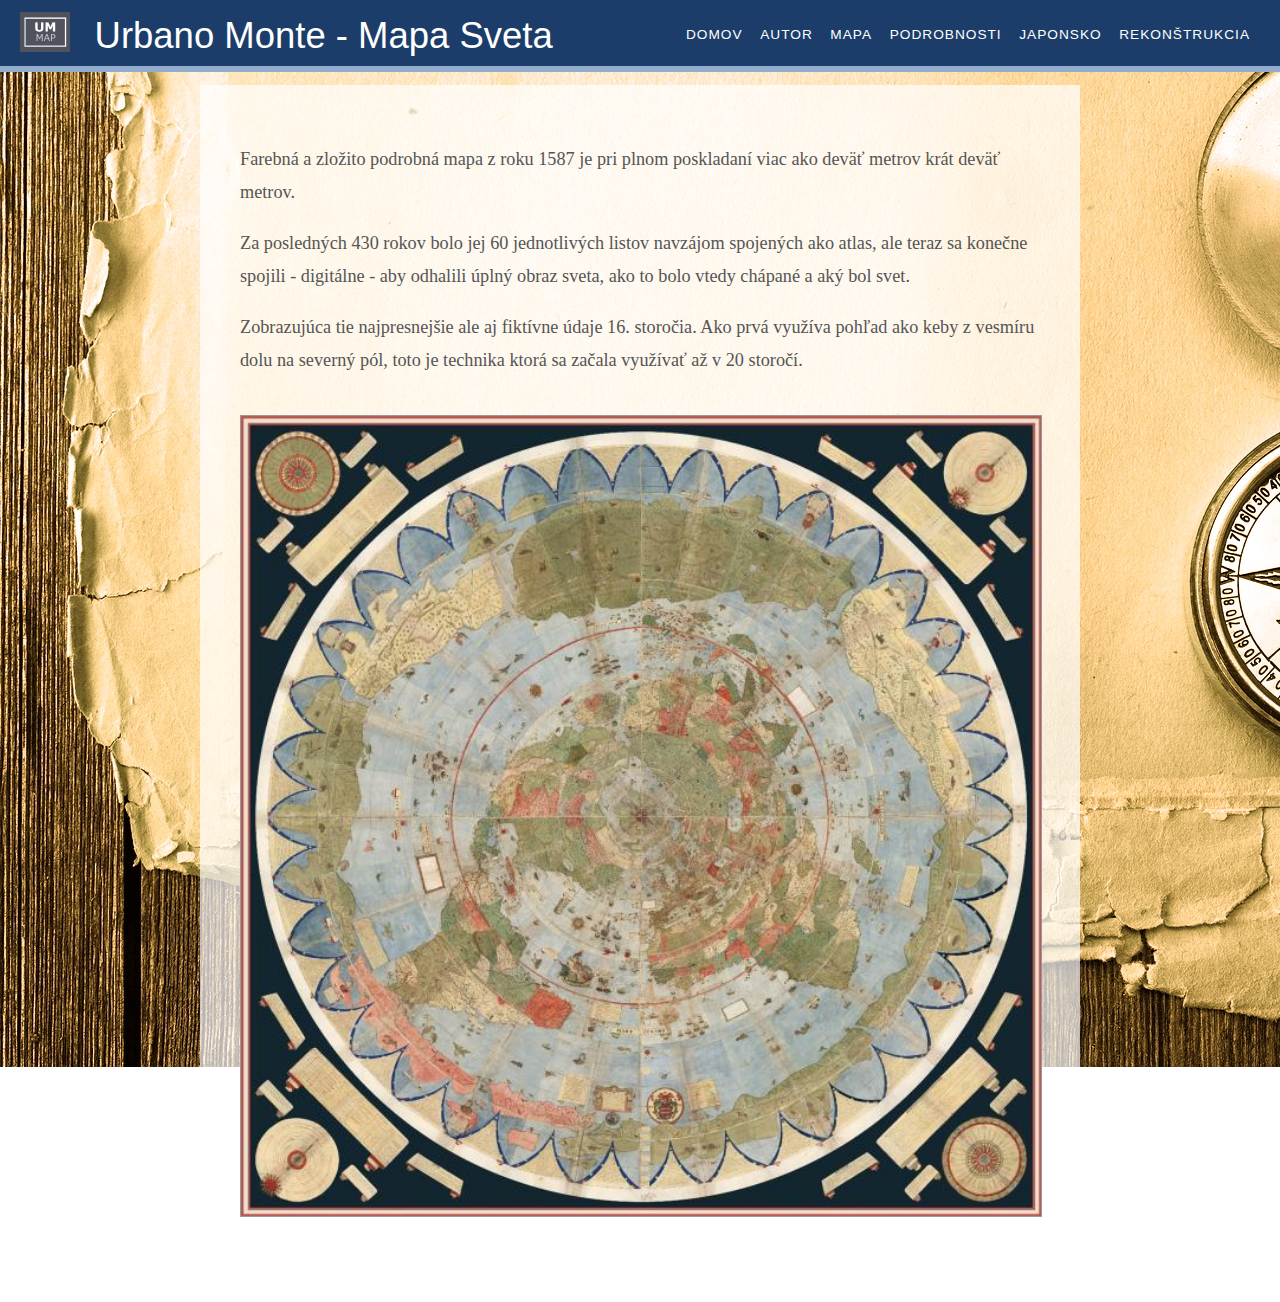
<file: index.html>
<!DOCTYPE html>
<html>

<head>
  <meta charset="utf-8">
  <title>Urbano Monte - Domov</title>
  <link rel="stylesheet" href="css/reset.css">
  <link rel="stylesheet" href="css/style.css">
</head>

<body>
    <div class="menu">
      <img class="menu_align" id="logo" src="images/logo.png" alt="Logo">
      <h1 class="menu_align" id="title">Urbano Monte - Mapa Sveta</h1>
      <p class="menu_align" id="sub_menu">
        <a href="index.html">Domov</a>
        <a href="urbano_monte_autor.html">Autor</a>
        <a href="mapa.html">Mapa</a>
        <a href="podrobnosti.html">Podrobnosti</a>
        <a href="japonsko.html">Japonsko</a>
        <a href="rekonstrukcia.html">Rekonštrukcia</a>
      </p>
    </div>

  <div class="container">
    <p>Farebná a zložito podrobná mapa z roku 1587 je pri plnom poskladaní viac ako deväť metrov krát deväť metrov.</p>

    <p>Za posledných 430 rokov bolo jej 60 jednotlivých listov navzájom spojených ako atlas, ale teraz sa konečne spojili - digitálne - aby odhalili úplný obraz sveta, ako to bolo vtedy chápané a aký bol svet.</p>

    <p>Zobrazujúca tie najpresnejšie ale aj fiktívne údaje 16. storočia. Ako prvá využíva pohľad ako keby z vesmíru dolu na severný pól, toto je technika ktorá sa začala využívať až v 20 storočí.</p>
    <img src="images/zlozenamapa.jpg" alt="Mapa">
  </div>

</body>

</html>

<!--
1. tabulka
2. zoznam - cislovany alebo nie
3. 5x obrazok
4. 5x podstranka
5. class a id
-->
</file>
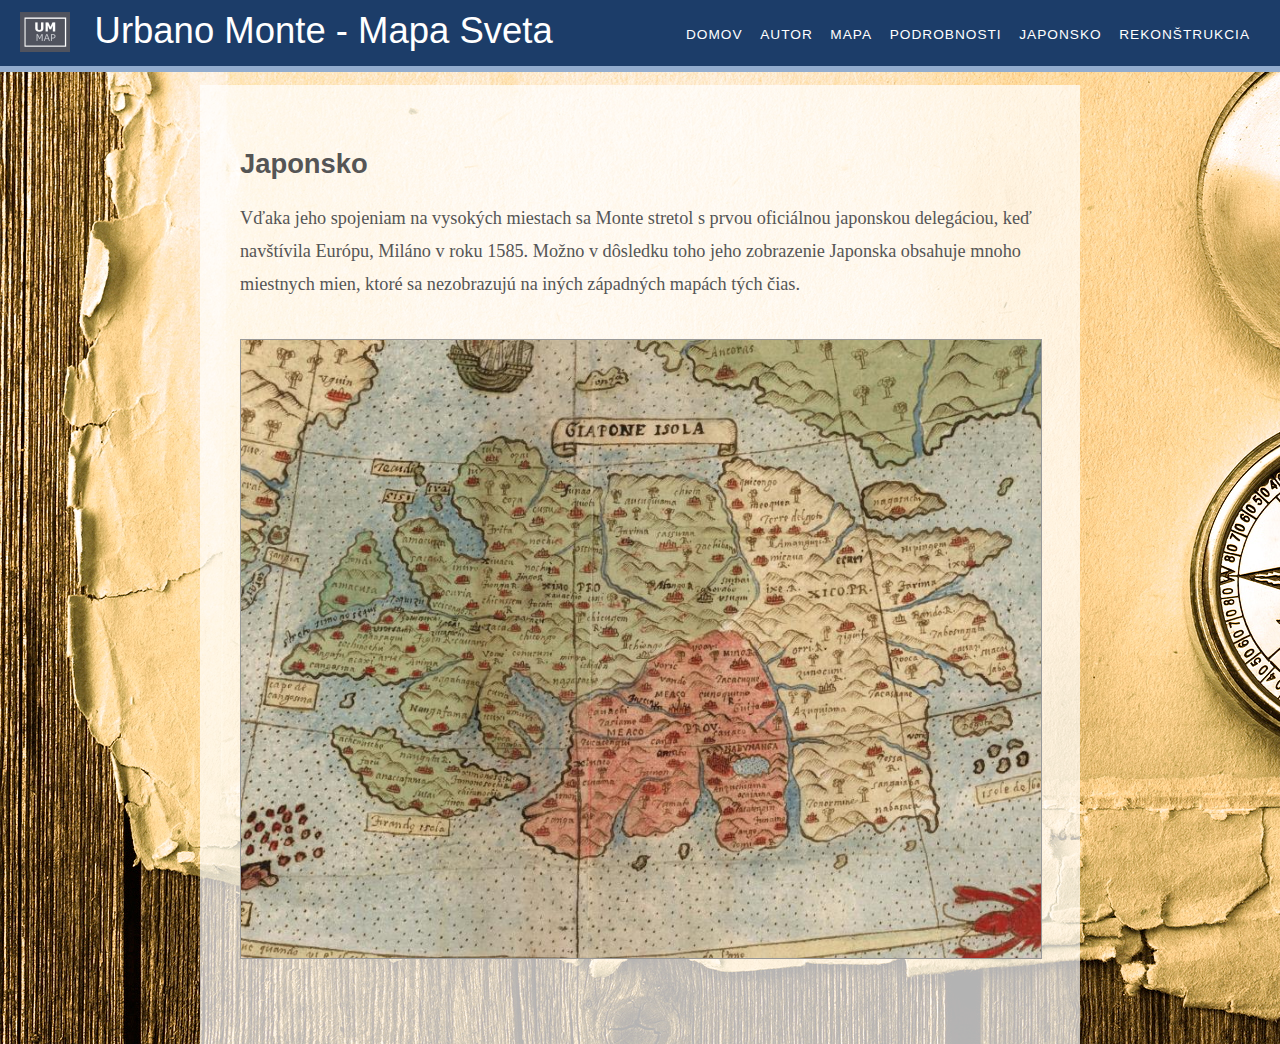
<file: japonsko.html>
<!DOCTYPE html>
<html>
  <head>
    <meta charset="utf-8">
    <title>Urbano Monte - Japonsko</title>
    <link rel="stylesheet" href="css/reset.css">
    <link rel="stylesheet" href="css/style.css">
  </head>
  <body>
    <div class="menu">
      <!-- LOGO -->
      <img class="menu_align" id="logo" src="images/logo.png" alt="Logo">
      <h1 class="menu_align" id="main_menu">Urbano Monte - Mapa Sveta</h1>
      <p class="menu_align" id="sub_menu">
        <a href="index.html">Domov</a>
        <a href="urbano_monte_autor.html">Autor</a>
        <a href="mapa.html">Mapa</a>
        <a href="podrobnosti.html">Podrobnosti</a>
        <a href="japonsko.html">Japonsko</a>
        <a href="rekonstrukcia.html">Rekonštrukcia</a>
      </p>
      <!-- MENU -->
    </div>

    <div class="container">
      <h2>Japonsko</h2>
      <p>Vďaka jeho spojeniam na vysokých miestach sa Monte stretol s prvou oficiálnou japonskou delegáciou, keď navštívila Európu, Miláno v roku 1585. Možno v dôsledku toho jeho zobrazenie Japonska obsahuje mnoho miestnych mien, ktoré sa nezobrazujú na iných západných mapách tých čias.</p>
      <img src="images/japonsko.jpg" alt="Mapa Japonska">
    </div>
  </body>
</html>
</file>
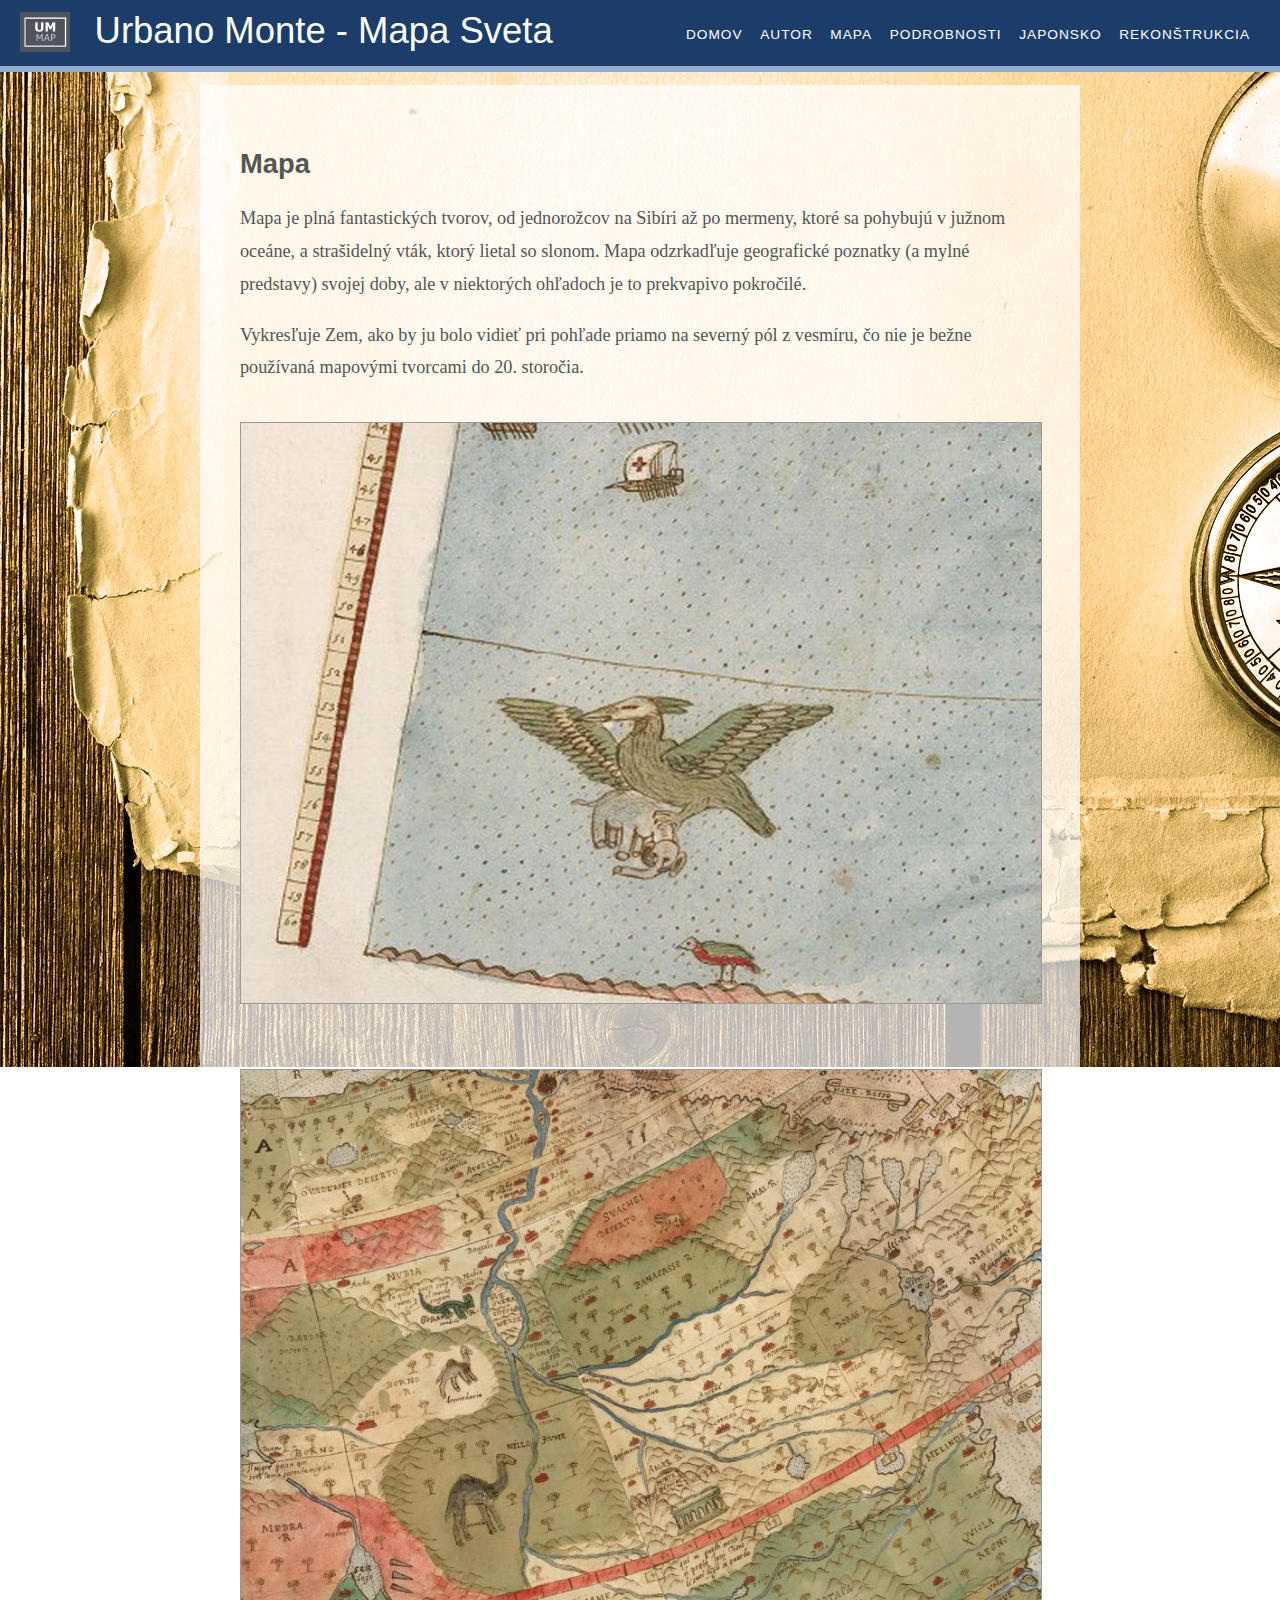
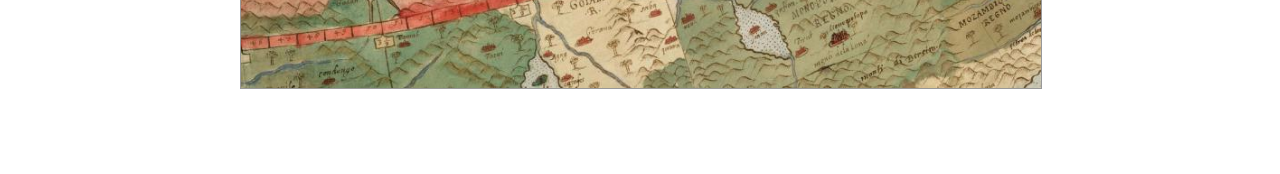
<file: mapa.html>
<!DOCTYPE html>
<html>
  <head>
    <meta charset="utf-8">
    <title>Urbano Monte - Mapa</title>
    <link rel="stylesheet" href="css/reset.css">
    <link rel="stylesheet" href="css/style.css">
  </head>
  <body>
    <div class="menu">
      <!-- LOGO -->
      <img class="menu_align" id="logo" src="images/logo.png" alt="Logo">
      <h1 class="menu_align" id="main_menu">Urbano Monte - Mapa Sveta</h1>
      <p class="menu_align" id="sub_menu">
        <a href="index.html">Domov</a>
        <a href="urbano_monte_autor.html">Autor</a>
        <a href="mapa.html">Mapa</a>
        <a href="podrobnosti.html">Podrobnosti</a>
        <a href="japonsko.html">Japonsko</a>
        <a href="rekonstrukcia.html">Rekonštrukcia</a>
      </p>
      <!-- MENU -->
    </div>

    <div class="container">
      <h2>Mapa</h2>
      <p>Mapa je plná fantastických tvorov, od jednorožcov na Sibíri až po mermeny, ktoré sa pohybujú v južnom oceáne, a strašidelný vták, ktorý lietal so slonom. Mapa odzrkadľuje geografické poznatky (a mylné predstavy) svojej doby, ale v niektorých ohľadoch je to prekvapivo pokročilé.</p>

      <p>Vykresľuje Zem, ako by ju bolo vidieť pri pohľade priamo na severný pól z vesmíru, čo nie je bežne používaná mapovými tvorcami do 20. storočia.</p>
      <img src="images/vtak.jpg" alt="Fantastický tvor">
      <img src="images/zvierata.jpg" alt="Zvierata">
    </div>
  </body>
</html>
</file>
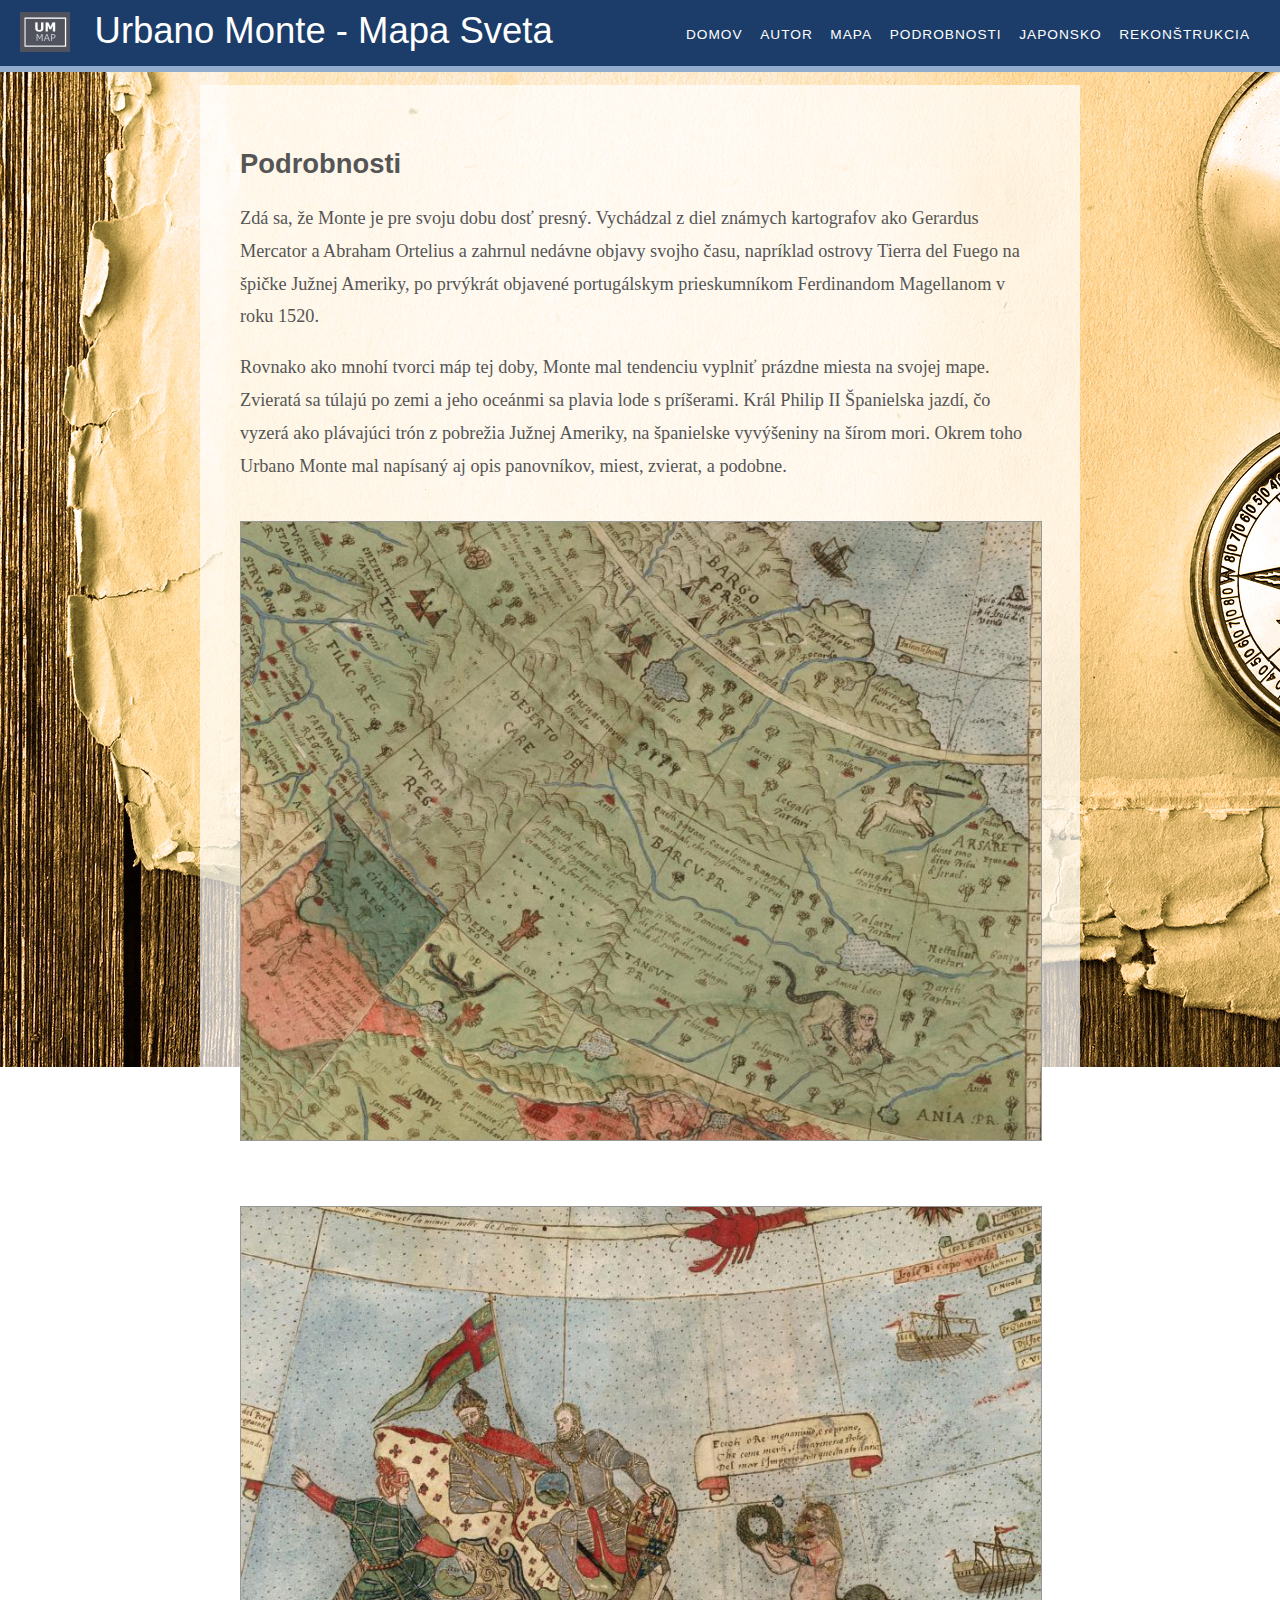
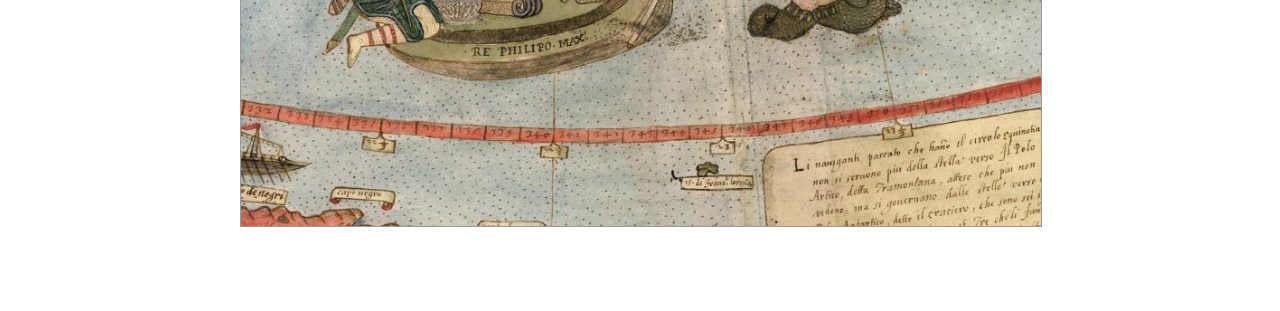
<file: podrobnosti.html>
<!DOCTYPE html>
<html>
  <head>
    <meta charset="utf-8">
    <title>Urbano Monte - Podrobnosti</title>
    <link rel="stylesheet" href="css/reset.css">
    <link rel="stylesheet" href="css/style.css">
  </head>
  <body>
    <div class="menu">
      <!-- LOGO -->
      <img class="menu_align" id="logo" src="images/logo.png" alt="Logo">
      <h1 class="menu_align" id="main_menu">Urbano Monte - Mapa Sveta</h1>
      <p class="menu_align" id="sub_menu">
        <a href="index.html">Domov</a>
        <a href="urbano_monte_autor.html">Autor</a>
        <a href="mapa.html">Mapa</a>
        <a href="podrobnosti.html">Podrobnosti</a>
        <a href="japonsko.html">Japonsko</a>
        <a href="rekonstrukcia.html">Rekonštrukcia</a>
      </p>
      <!-- MENU -->
    </div>

    <div class="container">
      <h2>Podrobnosti</h2>
      <p>Zdá sa, že Monte je pre svoju dobu dosť presný. Vychádzal z diel známych kartografov ako Gerardus Mercator a Abraham Ortelius a zahrnul nedávne objavy svojho času, napríklad ostrovy Tierra del Fuego na špičke Južnej Ameriky, po prvýkrát objavené portugálskym prieskumníkom Ferdinandom Magellanom v roku 1520.</p>

      <p>Rovnako ako mnohí tvorci máp tej doby, Monte mal tendenciu vyplniť prázdne miesta na svojej mape. Zvieratá sa túlajú po zemi a jeho oceánmi sa plavia lode s príšerami. Král Philip II Španielska jazdí, čo vyzerá ako plávajúci trón z pobrežia Južnej Ameriky, na španielske vyvýšeniny na šírom mori. Okrem toho Urbano Monte mal napísaný aj opis panovníkov, miest, zvierat, a podobne.</p>
      <img src="images/krajina.jpg" alt="Krajina">
      <img src="images/lodka.jpg" alt="Lodka">
    </div>
  </body>
</html>
</file>
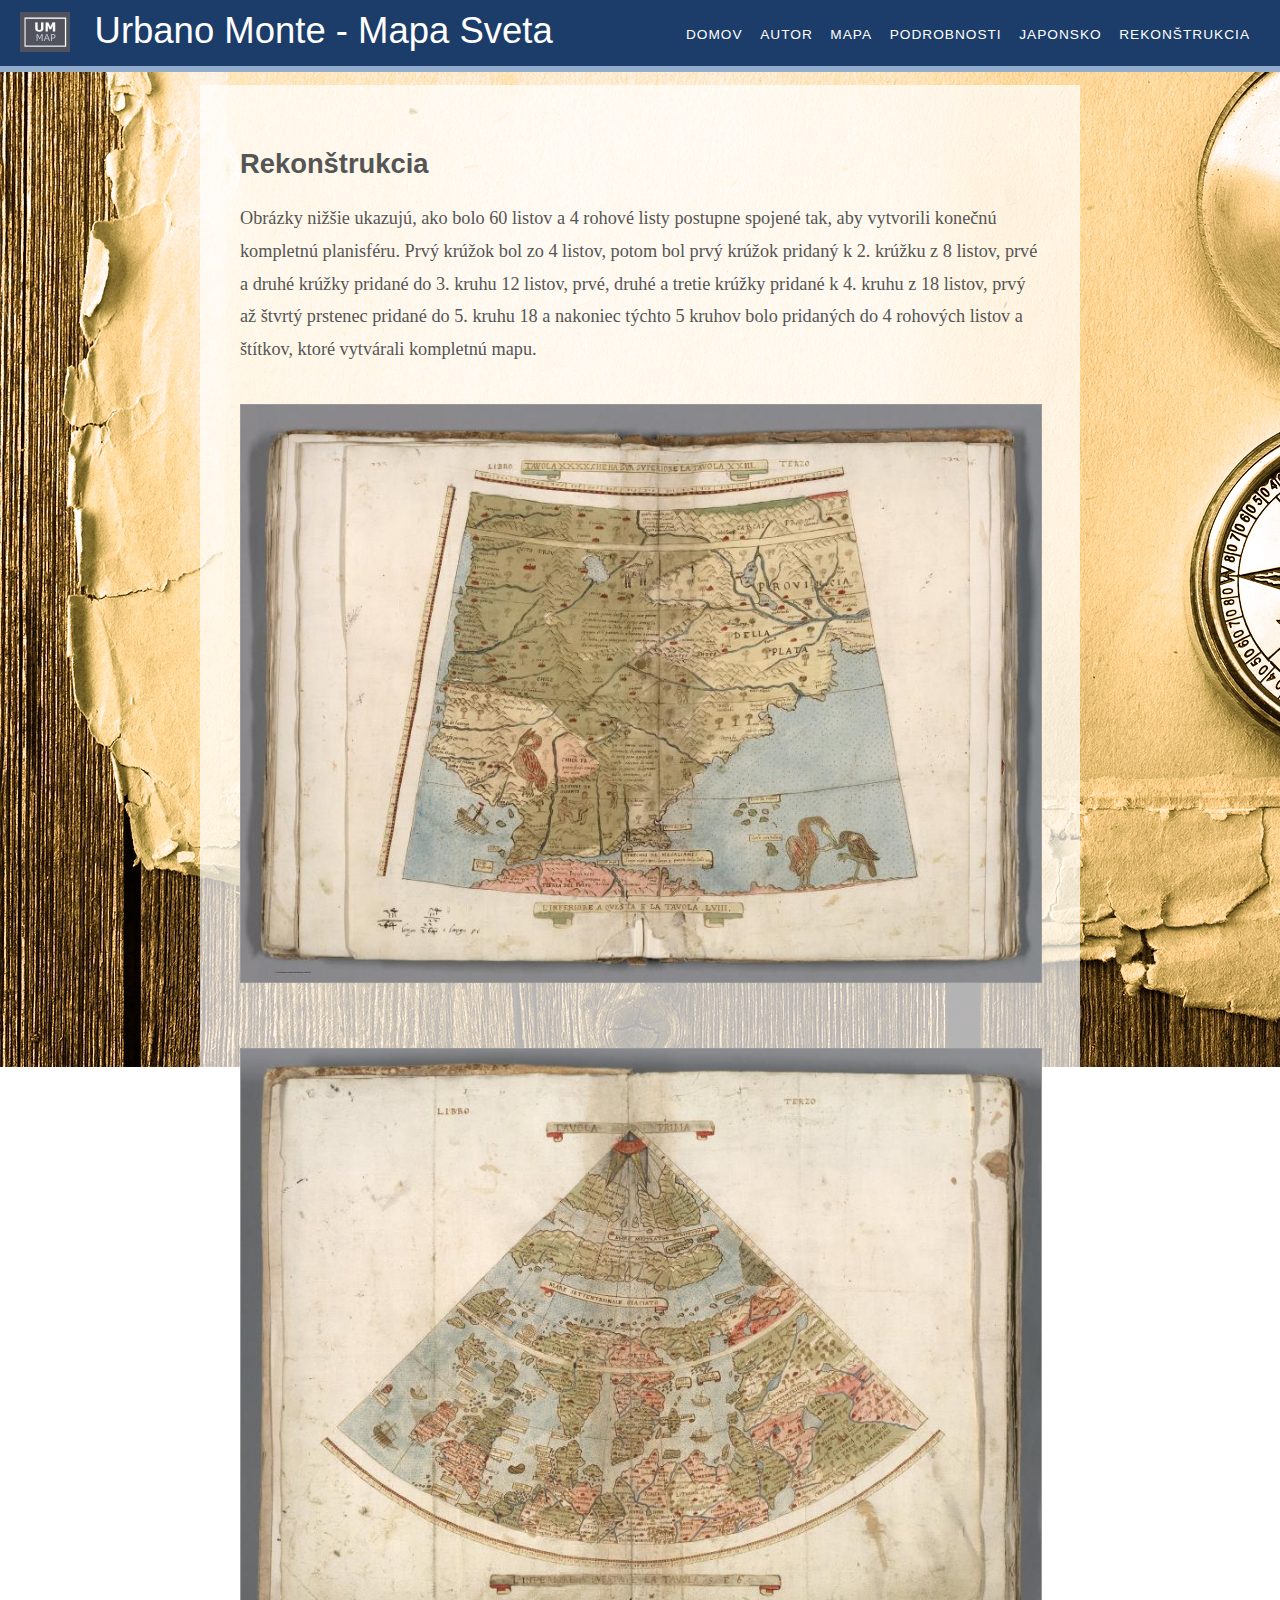
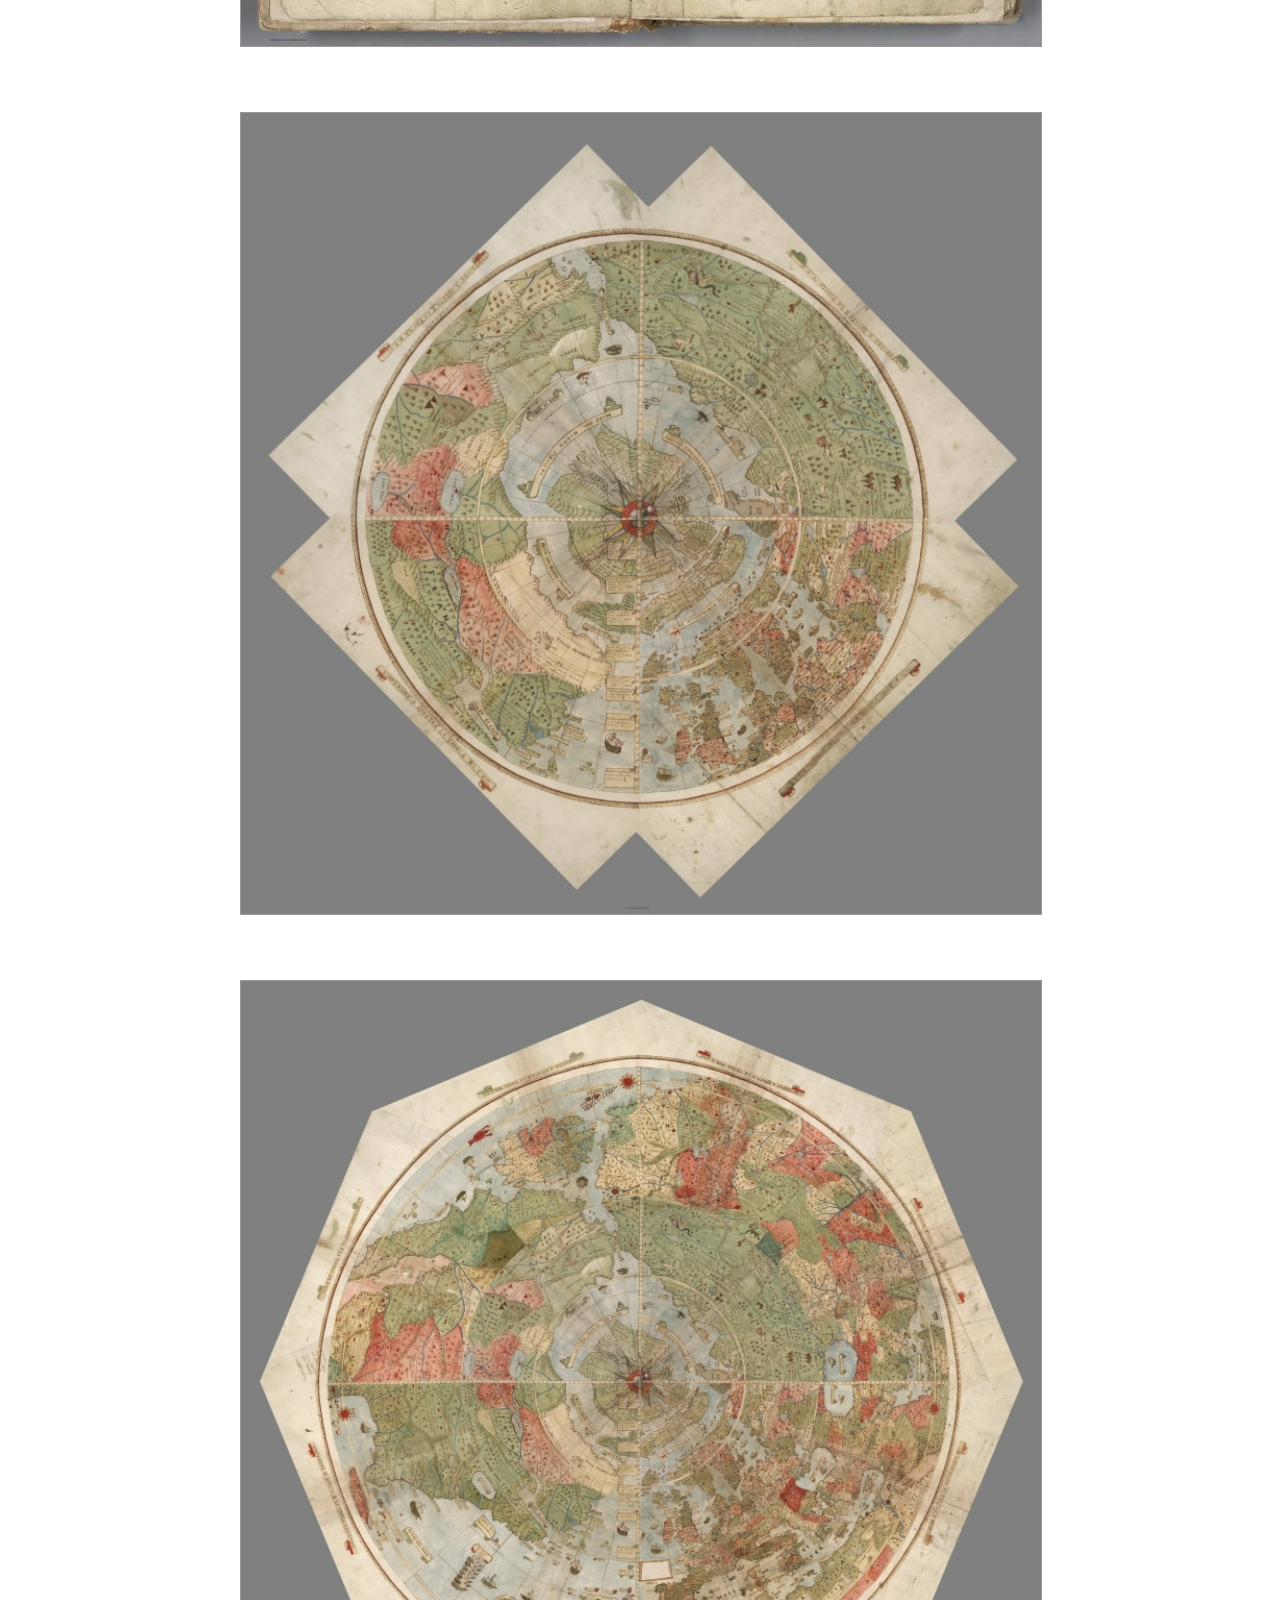
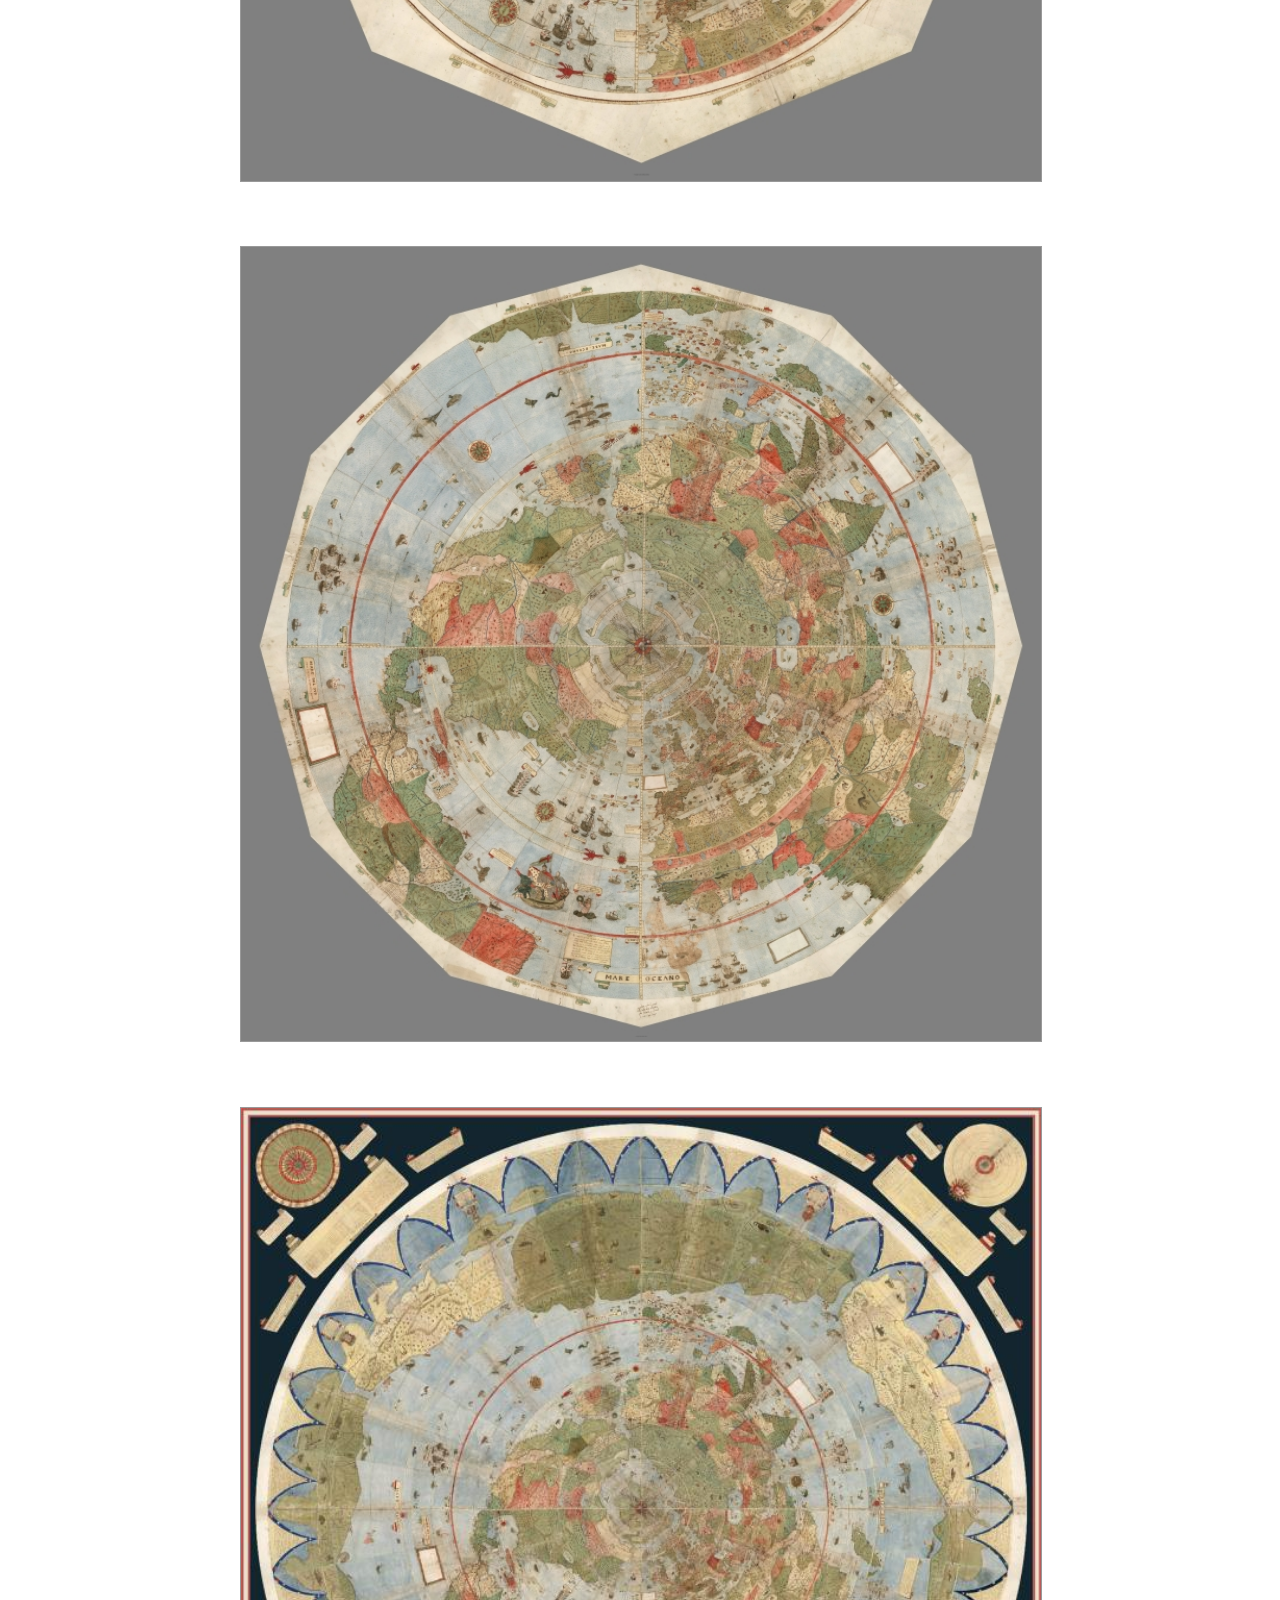
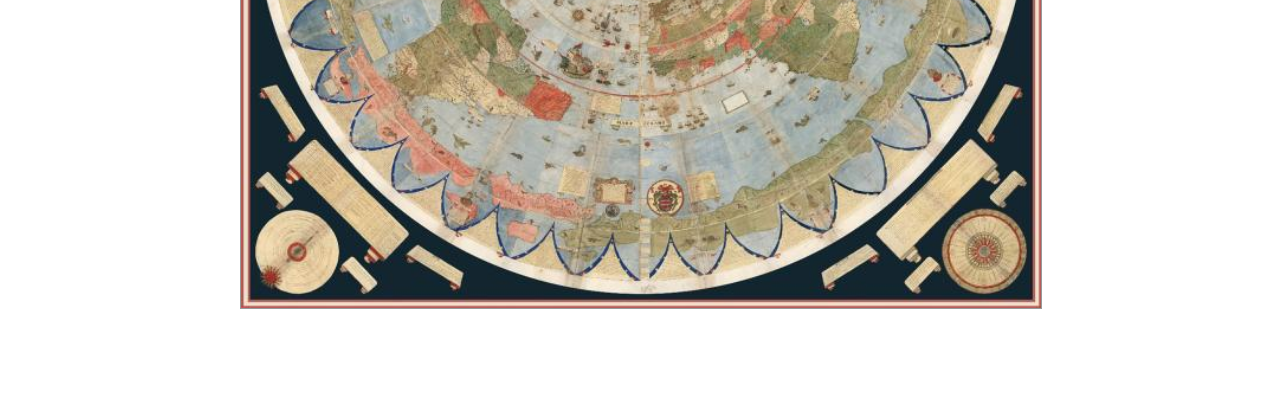
<file: rekonstrukcia.html>
<!DOCTYPE html>
<html>
  <head>
    <meta charset="utf-8">
    <title>Urbano Monte - Rekonštrukcia</title>
    <link rel="stylesheet" href="css/reset.css">
    <link rel="stylesheet" href="css/style.css">
  </head>
  <body>
    <div class="menu">
      <!-- LOGO -->
      <img class="menu_align" id="logo" src="images/logo.png" alt="Logo">
      <h1 class="menu_align" id="main_menu">Urbano Monte - Mapa Sveta</h1>
      <p class="menu_align" id="sub_menu">
        <a href="index.html">Domov</a>
        <a href="urbano_monte_autor.html">Autor</a>
        <a href="mapa.html">Mapa</a>
        <a href="podrobnosti.html">Podrobnosti</a>
        <a href="japonsko.html">Japonsko</a>
        <a href="rekonstrukcia.html">Rekonštrukcia</a>
      </p>
      <!-- MENU -->
    </div>

    <div class="container">
      <h2>Rekonštrukcia</h2>
      <p>Obrázky nižšie ukazujú, ako bolo 60 listov a 4 rohové listy postupne spojené tak, aby vytvorili konečnú kompletnú planisféru. Prvý krúžok bol zo 4 listov, potom bol prvý krúžok pridaný k 2. krúžku z 8 listov, prvé a druhé krúžky pridané do 3. kruhu 12 listov, prvé, druhé a tretie krúžky pridané k 4. kruhu z 18 listov, prvý až štvrtý prstenec pridané do 5. kruhu 18 a nakoniec týchto 5 kruhov bolo pridaných do 4 rohových listov a štítkov, ktoré vytvárali kompletnú mapu.</p>
      <img src="images/kniha.jpg" alt="Kniha">
      <img src="images/kniha2.jpg" alt="Kniha2">
      <img src="images/skladanie1.jpg" alt="Skladanie">
      <img src="images/skladanie2.jpg" alt="Skladanie2">
      <img src="images/skladanie3.jpg" alt="Skladanie3">
      <img src="images/zlozenamapa.jpg" alt="Zlozena mapa">
    </div>
  </body>
</html>
</file>
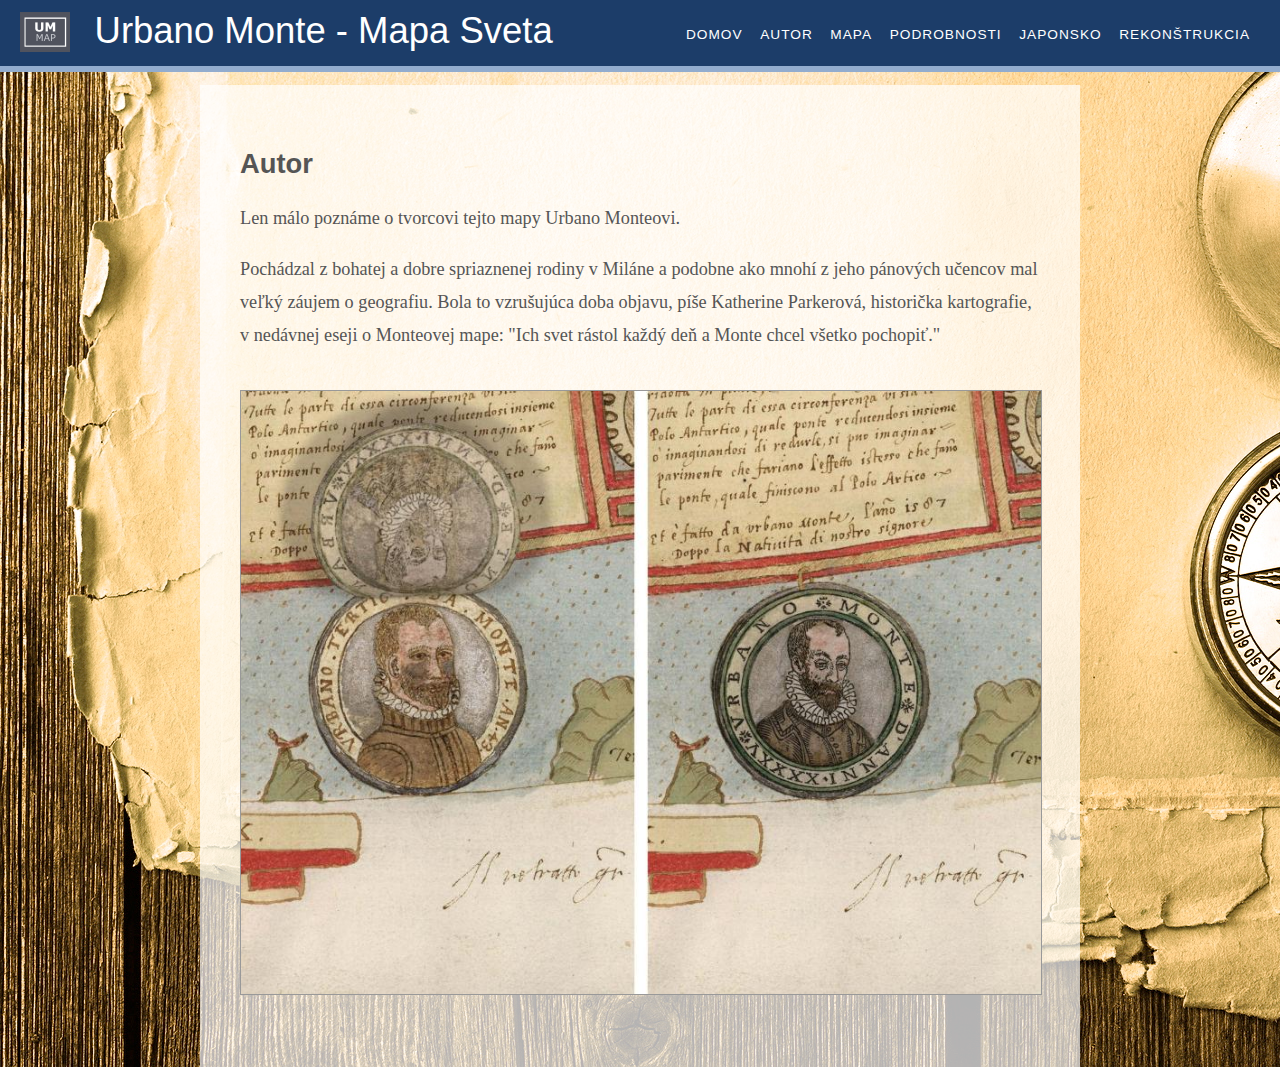
<file: urbano_monte_autor.html>
<!DOCTYPE html>
<html>
  <head>
    <meta charset="utf-8">
    <title>Urbano Monte - Autor</title>
    <link rel="stylesheet" href="css/reset.css">
    <link rel="stylesheet" href="css/style.css">
  </head>
  <body>
    <div class="menu">
      <!-- LOGO -->
      <img class="menu_align" id="logo" src="images/logo.png" alt="Logo">
      <h1 class="menu_align" id="main_menu">Urbano Monte - Mapa Sveta</h1>
      <p class="menu_align" id="sub_menu">
        <a href="index.html">Domov</a>
        <a href="urbano_monte_autor.html">Autor</a>
        <a href="mapa.html">Mapa</a>
        <a href="podrobnosti.html">Podrobnosti</a>
        <a href="japonsko.html">Japonsko</a>
        <a href="rekonstrukcia.html">Rekonštrukcia</a>
      </p>
      <!-- MENU -->
    </div>

    <div class="container">
      <h2>Autor</h2>
      <p>Len málo poznáme o tvorcovi tejto mapy Urbano Monteovi.</p>
      <p>Pochádzal z bohatej a dobre spriaznenej rodiny v Miláne a podobne ako mnohí z jeho pánových učencov mal veľký záujem o geografiu. Bola to vzrušujúca doba objavu, píše Katherine Parkerová, historička kartografie, v nedávnej eseji o Monteovej mape: "Ich svet rástol každý deň a Monte chcel všetko pochopiť."</p>
      <img src="images/autor.jpg" alt="Portrét">
    </div>
  </body>
</html>
</file>
<file: css/style.css>
/* use classes and ids */
html {
  font-family: "georgia", serif;
  font-size: 114%;
  color: #555555;
}

body {
  /*background-image:url("https://i.pinimg.com/originals/11/79/b4/1179b456419cdfc14cdae91405799ec7.jpg");*/
  background-image: url("../images/pozadie.jpg");
  background-repeat: no-repeat;
  background-attachment: fixed;
}

header {

}

h1 {
  margin: 0;
  font-family: "Helvetica", "Arial", sans-serif;
  font-weight: normal;
}

h2 {
  font-family: "Arial", sans-serif;
  color: #555;
}

p {
  line-height: 180%;
}

a {
  color: white;
  text-decoration: none;
  margin-left: 13px;
  text-transform: uppercase;
  font-family: sans-serif;
  font-size: 75%;
  letter-spacing: 1px;
}

a:hover,
a:hover:visited {
  color: #00ceff;
  text-decoration: none;
}

a:visited {
  color: #999999;
}

.menu {
  background: #1C3D69;
  color: white;
  position: fixed;
  top: 0;
  left: 0;
  width: 100%;
  height: 66px;
  border-bottom: 6px solid #92acce;
}

#logo {
  width: 50px;
  margin: 12px 20px 10px 20px;
}

#title {
  margin-right: 10px;
  margin-top: 10px;
}

#sub_menu {
  display: inline-block;
  right: 30px;
  position: absolute;
  margin-top: 17px;
}

.menu_align {
  display: inline-block;
  vertical-align: middle;
}

.container {
  padding: 40px;
  margin: 85px 200px 0 200px;
  background-color: rgba(255,255,255,0.7);
}

.container img {
  width: 100%;
  margin-bottom: 40px;
  margin-top: 20px;
  border: 1px solid #999;
}
</file>
